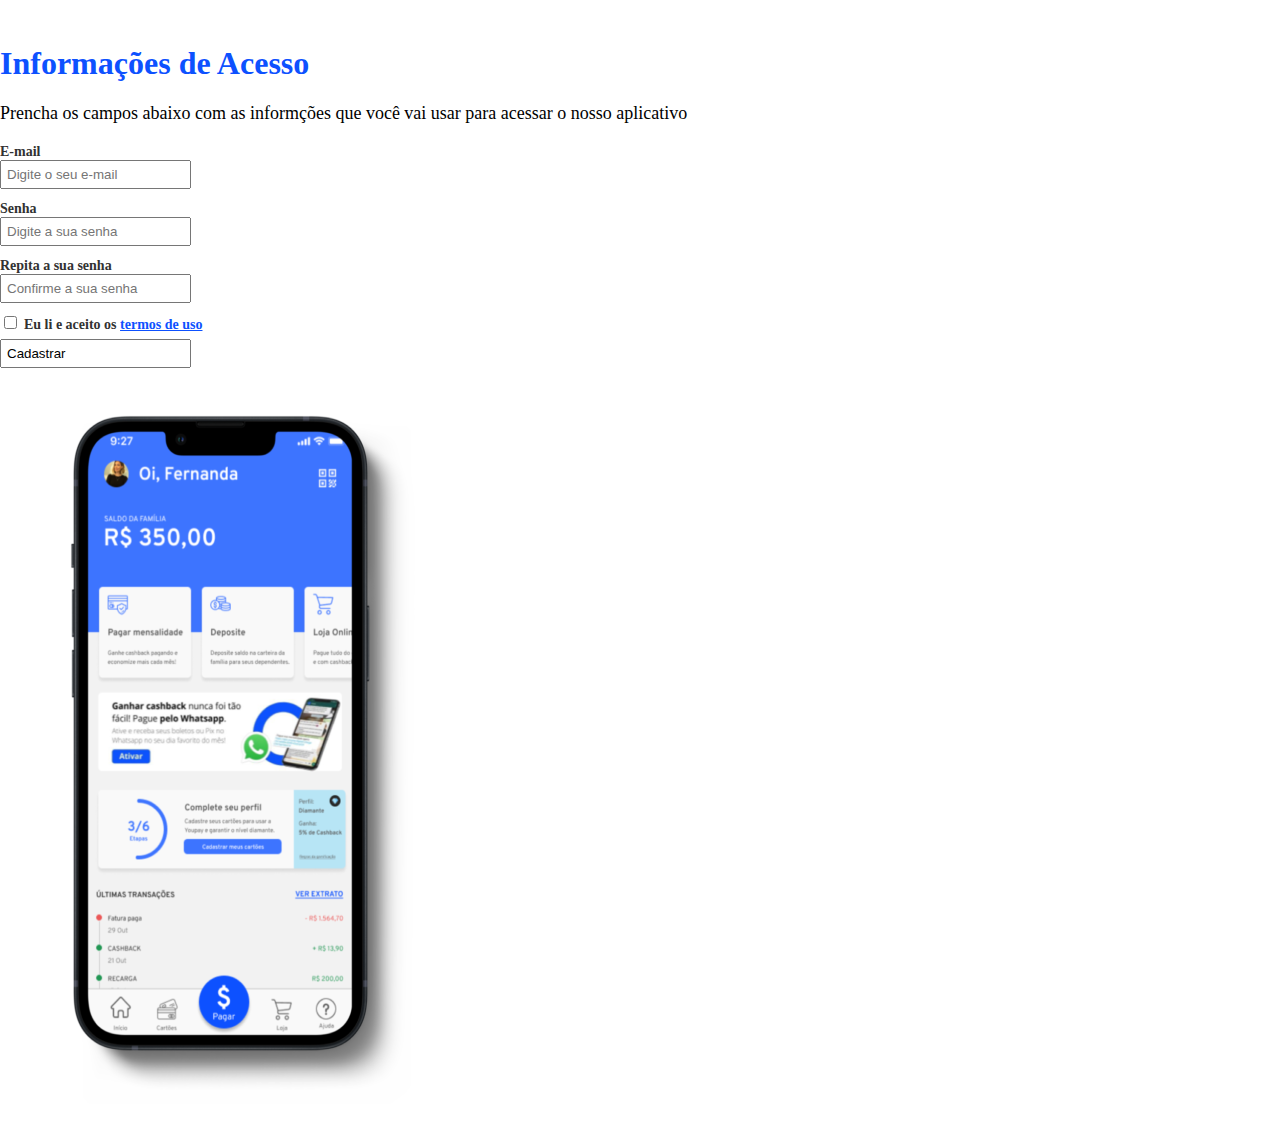
<file: html/site youpay/index.html>
<!DOCTYPE html>
<html lang="pt-br">
  <head>
    <meta charset="UTF-8" />
    <meta http-equiv="X-UA-Compatible" content="IE=edge" />
    <meta name="viewport" content="width=device-width, initial-scale=1.0" />
    <title>Site Youpay</title>
    <link rel="stylesheet" href="style.css" />
  </head>
  <body>
      <div id="login-container">
        <h1>Informações de Acesso</h1>
        <p class="contents">
          Prencha os campos abaixo com as informções que você vai usar para
          acessar o nosso aplicativo
        </p>
        <form action="">
          <label for="email">E-mail</label><br />
          <input
            type="email"
            name="email"
            id="email"
            placeholder="Digite o seu e-mail"
          />
          <br />
          <label for="password">Senha</label> <br />
          <input
            type="password"
            name="password"
            id="password"
            placeholder="Digite a sua senha"
          />
          <br />
          <label for="passconfirmation">Repita a sua senha</label> <br />
          <input
            type="passconfirmation"
            name="passconfirmation"
            id="passconfirmation"
            placeholder="Confirme a sua senha"
          /><br />
            <input type="checkbox" name="agreement" id="agreement">
            <label for="agreement">Eu li e aceito os <a href="#"> termos de uso</a> </label>
        </div>
        <div class="submit">
            <input type="submt" id="btn-submit" value="Cadastrar">
        </div>
      </div>
      <div class="background-image">
        <img src="imagens/mockup.png" alt="exemplo tela de inicio">
      </div>
    </form>
    <p class="erro-validation template"></p>
    <script src="js/scripts.js"></script>
  </body>
</html>
</file>
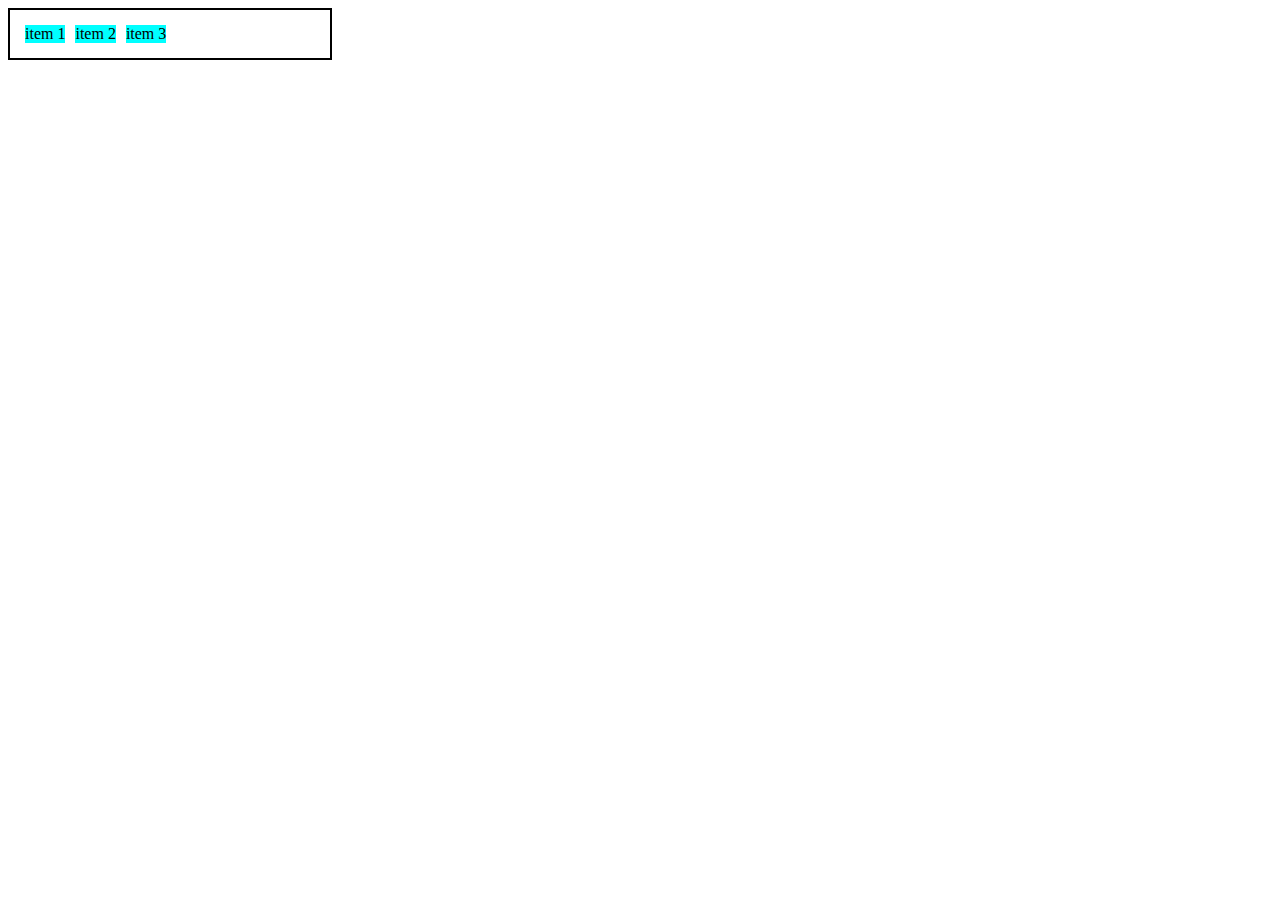
<file: html/site youpay/Flexbox/index.html>
<!DOCTYPE html>
<html lang="pt-br">
<head>
    <meta charset="UTF-8">
    <meta http-equiv="X-UA-Compatible" content="IE=edge">
    <meta name="viewport" content="width=device-width, initial-scale=1.0">
    <title>Fundamentos</title>
    <style>
        .flex{
            max-width: 300px;
            padding: 10px;
            border: 2px solid black;
            display:flex;
        }

        .item{
            background-color: aqua;
            margin: 5px;
        }
    </style>
</head>
<body>
    <div class="flex">
        <div class="item">item 1</div>
        <div class="item">item 2</div>
        <div class="item">item 3</div>
    </div>
</body>
</html>
</file>
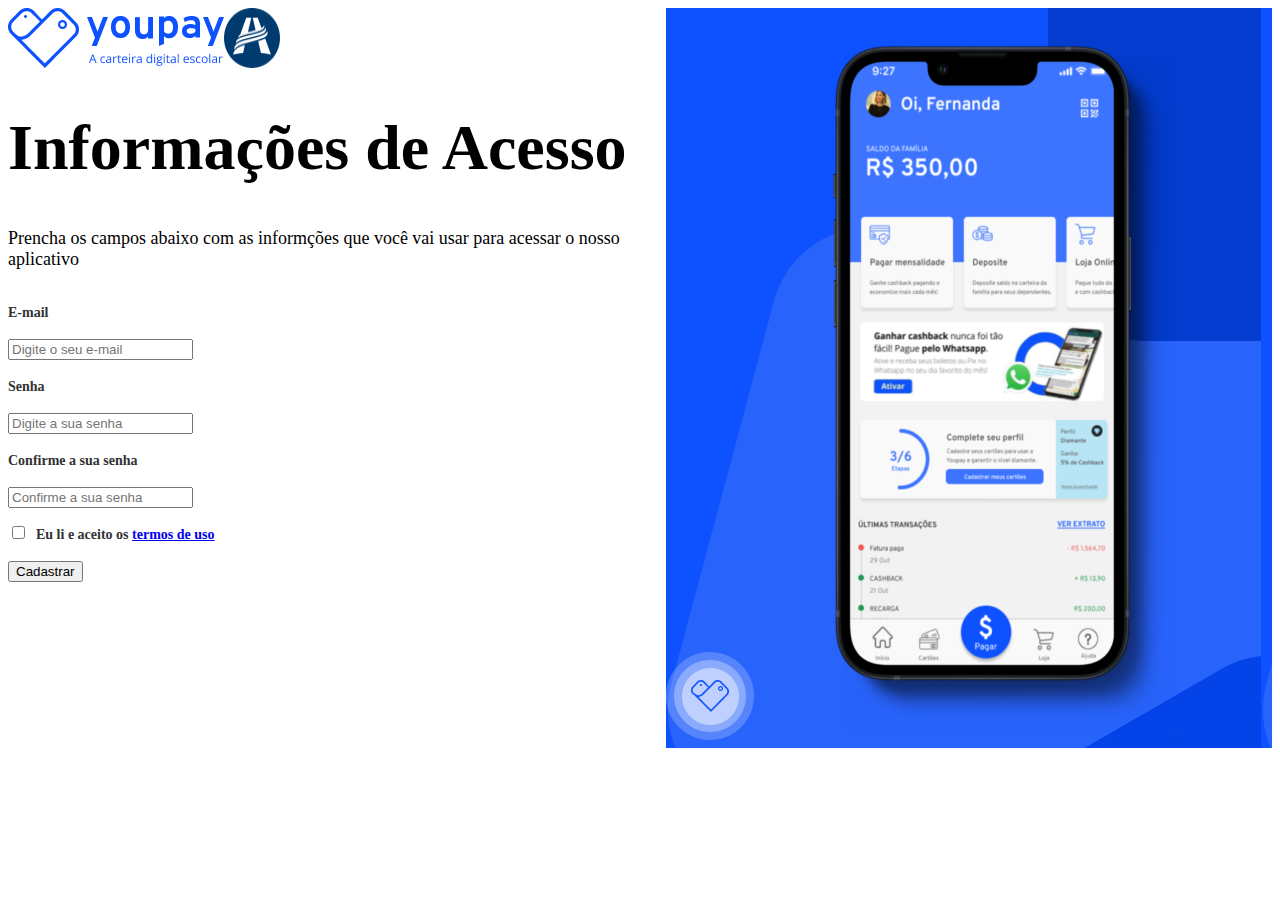
<file: html/site youpay/index1.html>
<!DOCTYPE html>
<html lang="pt-br">
<head>
    <meta charset="UTF-8">
    <meta http-equiv="X-UA-Compatible" content="IE=edge">
    <meta name="viewport" content="width=device-width, initial-scale=1.0">
    <title>Site Youpay2</title>
    <link rel="stylesheet" href="style2.css">
</head>
<body>
    <div id="login-container">
        <div>
            <div class="logo-img">
                <img src="imagens/youpayLogo.png" alt="logo-img">
                <img src="imagens/logo_Adventista" alt="logo_Adventista">
            </div>
            <h1>Informações de Acesso</h1>
            <p class="contents">Prencha os campos abaixo com as informções que você vai usar para
                acessar o nosso aplicativo</p>
            <form id="register-form">
                <label for="email">E-mail</label><br>
                    <input type="email" name="email" id="email" placeholder="Digite o seu e-mail"><br>
                    <label for="password">Senha</label><br>
                    <input type="password" name="password" id="password" placeholder="Digite a sua senha" ><br>
                    <label for="passconfirmation">Confirme a sua senha</label><br>
                    <input type="psasconfirmation" name="passconfirmation" id="passconfirmation" placeholder="Confirme a sua senha"><br>
                    <input type="checkbox" name="agreement" id="agreement">
                    <label for="agreement">Eu li e aceito os <a href="#">termos de uso</a></label><br>
                    <input type="submit" id="bnt-submit" value="Cadastrar">
            </form>
        </div>
        <div class="background-img">
            <img class="icon" src="imagens/icon_youpay.png" alt="icon_youpay">
            <img src="imagens/mockup.png" alt="imagem da tela">
        </div>
    <p class=" erro-validation template  "></p>
    </div>
    <script src="js/scripts.js"></script>
</body>
</html>
</file>
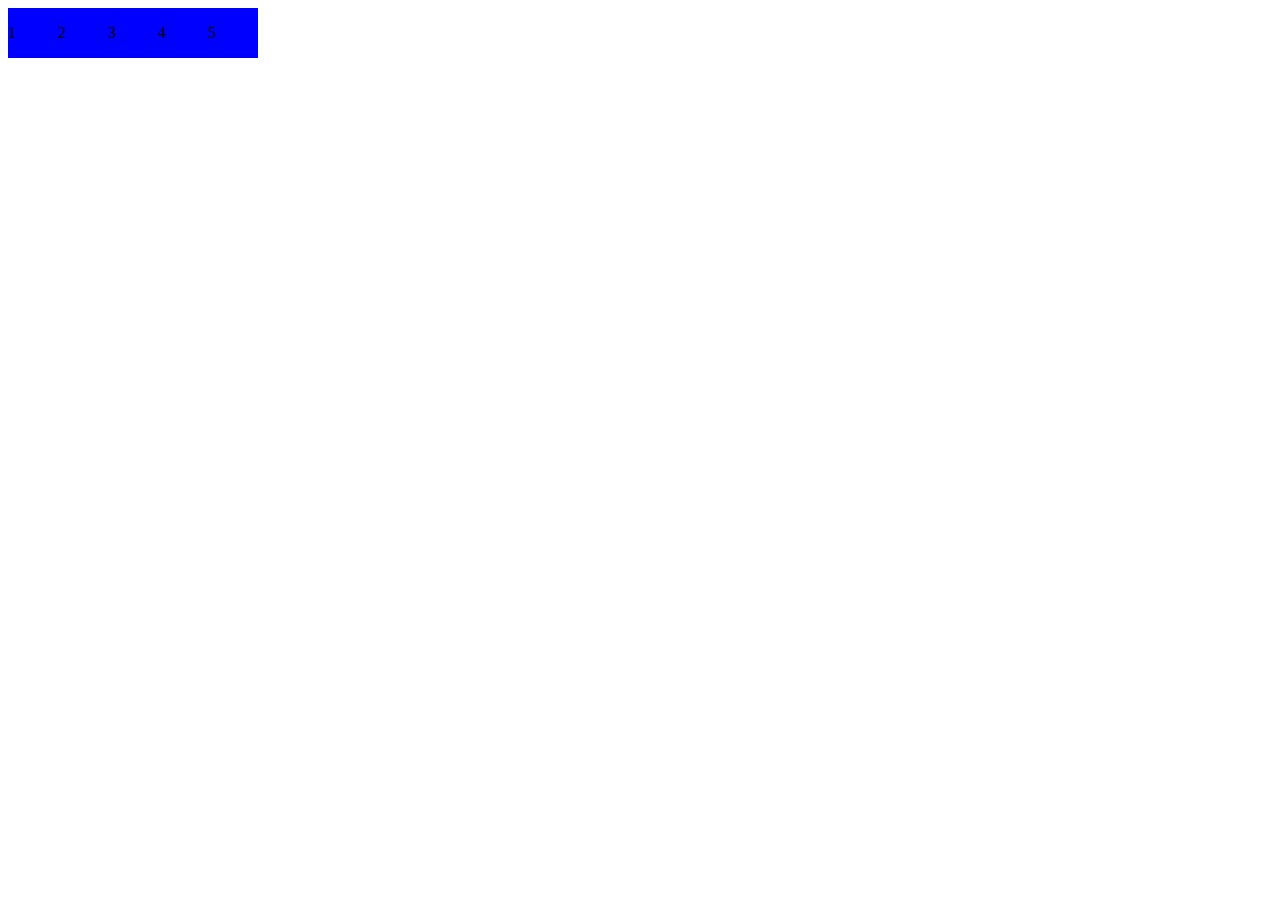
<file: html/site youpay/Flexbox/index2.html>
<!DOCTYPE html>
<html lang="en">
<head>
    <meta charset="UTF-8">
    <meta http-equiv="X-UA-Compatible" content="IE=edge">
    <meta name="viewport" content="width=device-width, initial-scale=1.0">
    <title>Fundamentos-flex direction</title>
    <style>
            .flex-container{
                margin: 0;
                padding: 0;
                display: flex;
            }
            .flex-item{
                background-color: blue;
                height: 50px;
                width: 50px;
                line-height: 50px;
            }
    </style>
</head>
<body>
    <ul class="flex-container">
        <lis class="flex-item">1</lis>
        <lis class="flex-item">2</lis>
        <lis class="flex-item">3</lis>
        <lis class="flex-item" >4</lis>
        <lis class="flex-item">5</lis>
    </ul>
</body>
</html>
</file>
<file: html/site youpay/style.css>
body {
  margin: auto;
  box-sizing: border-box;
  font-family: "Overpass";
  margin-top: 5vh;
  background-image: url;
  
}

#login-container {
  font: 32px;
  color: #0d51ff;
}
.contents {
  font-size: 18px;
  color: black;
}

label{
  font-size: 14px;
  font-weight: bold;
  color: #323232;
}

input{
  padding: 5px;
  margin-bottom: 10px;
}

a{
    color: #0d51ff;
}
</file>
<file: html/site youpay/style2.css>
*body {
  margin:0;
  padding: 0;
  border: 0;
  box-sizing: border-box;
  font-family: "Overpass";
  display: flex;
}

label {
  font-size: 14px;
  font-weight: bold;
  color: #323232;
}
.register-form{
  display: flex;
  flex-direction: column;
  align-items: flex-start;
  justify-content: left;
}

#login-container {
  font-size: 32px;
  color: black;
  display: flex;
}
.contents {
  font-size: 18px;
  color: black;
}

input:focus,
label:focus {
  outline: none;
  margin-bottom: 8px;
}

label{
  margin-bottom: 8px;
  align-content: flex-start;
  flex-direction: column;
}

.background-img {
    background-image: url(imagens/background.png);
    width: 50%;
    height: 50%;
    padding-right: 0%;
}

.logo-img{
  display: flex;
  align-content: flex-start;
  position: right top;
}
</file>
